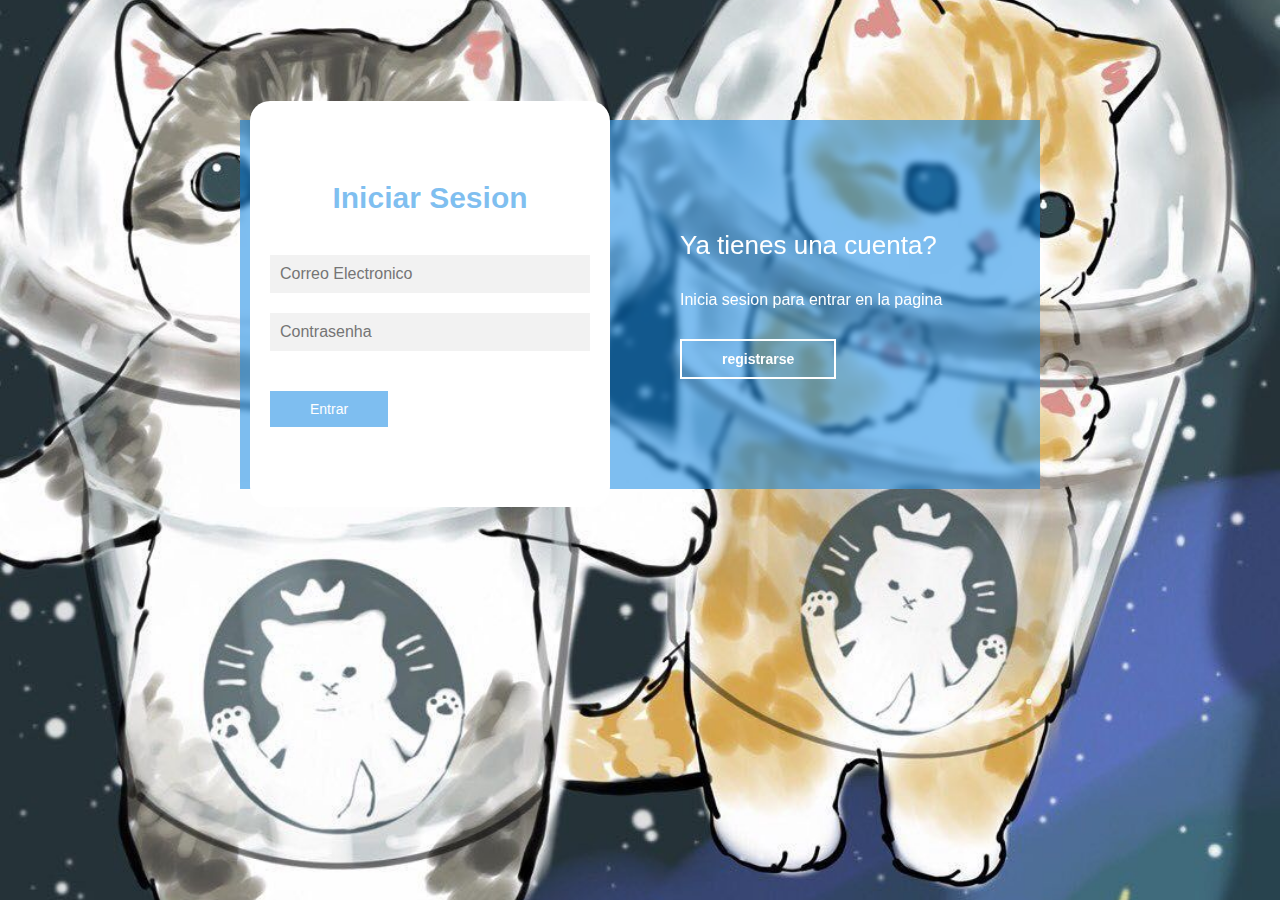
<file: register.html>
<!DOCTYPE html>
<html lang="esp">
    <head>
        <meta charset="UTF-8">
        <title>Login y Register</title>
        <link rel="stylesheet" href="register.css">
    </head>
    <body>
        <main>
            <div class="contenedor_todo">
                <div class="caja_trasera">
                    <div class="caja_trasera_login">
                        <h3>Ya tienes una cuenta?</h3>
                        <p>Inicia sesion para entrar en la pagina </p>
                        <button onclick="InicioSesion()">Iniciar sesion</button>
                    </div>
                    <div class="caja_trasera_register">
                        <h3>Ya tienes una cuenta?</h3>
                        <p>Inicia sesion para entrar en la pagina </p>
                        <button onclick="register()">registrarse</button>
                    </div>
                </div>
                <div class="contenedor_login_register">
                    <form action="" class="formulario_login">
                        <h2>Iniciar Sesion</h2>
                        <input type="text" placeholder="Correo Electronico">
                        <input type="password" placeholder="Contrasenha" id="contranha">
                        <button>Entrar</button>
                    </form>
                    <form action="" class="formulario_register">
                        <h2>Registrarse</h2>
                        <input type="text" placeholder="Nombre Completo">
                        <input type="text" placeholder="Correo Electronico">
                        <input type="text" placeholder="Usuario">
                        <input type="password" placeholder="Contrasenha" id="contrasenha_register">
                        <input type="password" placeholder="Confirmar Contrasenha" id="confirmarcontraenha">
                        <button onclick="verficar()">Registrarse</button>
                    </form>
                </div>
            </div>
        </main>
    </body>
    <script src="register.js"></script>
</html>
</file>
<file: register.css>
*{
    margin: 0;
    padding: 0;
    box-sizing:border-box ;
    text-decoration: none;
    font-family: sans-serif;
}
body{
    background-image:url("Ciao\,\ Salut.jfif") ;
    background-size: cover;
    background-repeat: no-repeat;
    background-position:center ;
    background-attachment: fixed;
}
main{
    width: 100%;
    padding: 20px;
    margin: auto;
    margin-top: 100px;
}
.contenedor_todo{
    width: 100%;
    max-width: 800px;
    margin: auto;
    position: relative;

}
.caja_trasera{
    width: 100%;
    padding: 10px 20px;
    display: flex;
    justify-content: center;
    backdrop-filter:blur(3px);
    background-color:rgba(0, 127, 225, 0.506) ;
}
.caja_trasera div{
    margin: 100px 40px;
    color: white;
    transition: all 500ms;
}
.caja_trasera div p,
.caja_trasera div button{
    margin-top: 30px;
}
.caja_trasera div h3{
    font-weight: 400;
    font-size: 26px ;
}
.caja_trasera button{
    padding: 10px 40px;
    border: 2px solid white;
    background: transparent;
    font-size: 14px;
    font-weight: 600;
    cursor: pointer;
    color: white;
    outline: none;
    transition: all 300ms;
}
.caja_trasera button:hover{
    background-color: white;
    color:rgba(0, 127, 225, 0.506)
}
/*Formularios*/
.contenedor_login_register{
    display: flex;
    align-items: center;
    width: 100%;
    max-width: 360px;
    position: relative;
    top: -185px;
    left: 10px;
    transition: left 500ms cubic-bezier(0.175,0.885,0.320,1.275);
}
.contenedor_login_register form{
    width: 100%;
    padding: 80px 20px;
    background-color: white;
    position: absolute;
    border-radius: 20px;
}
.contenedor_login_register form h2{
    font-size: 30px;
    text-align: center;
    margin-bottom: 20px;
    color: rgba(0, 127, 225, 0.506)
}
.contenedor_login_register form input{
    width: 100%;
    margin-top: 20px;
    padding: 10px;
    border:none;
    background: #f2f2f2;
    font-size: 16px;
    outline: none;
}
.contenedor_login_register form button{
    padding: 10px 40px ;
    margin-top: 40px;
    border:none;
    font-size: 14px;
    background-color: rgba(0, 127, 225, 0.506);
    color:white;
    cursor: pointer;
    outline:none;
}
.formulario_login{
    opacity: 1;
    display:block;
}
.formulario_register{
    display: none;
}
/*Disponsive dising*/
@media screen and(max-width:350px){
    main{
        margin-top: 50px;
    }
    .caja_trasera{
        max-width: 350px;
        height: 300px;
        flex-direction: column;
        margin: auto;
    }
    .caja_trasera div{
        margin: 0;
        position: absolute;
    }
    /*Formulario*/
    .formulario_login_register{
        top: -10px;
        left: -5px;
        margin:auto;
    }
    .formulario_login_register form{
        position: relative;
    }
    
}
</file>
